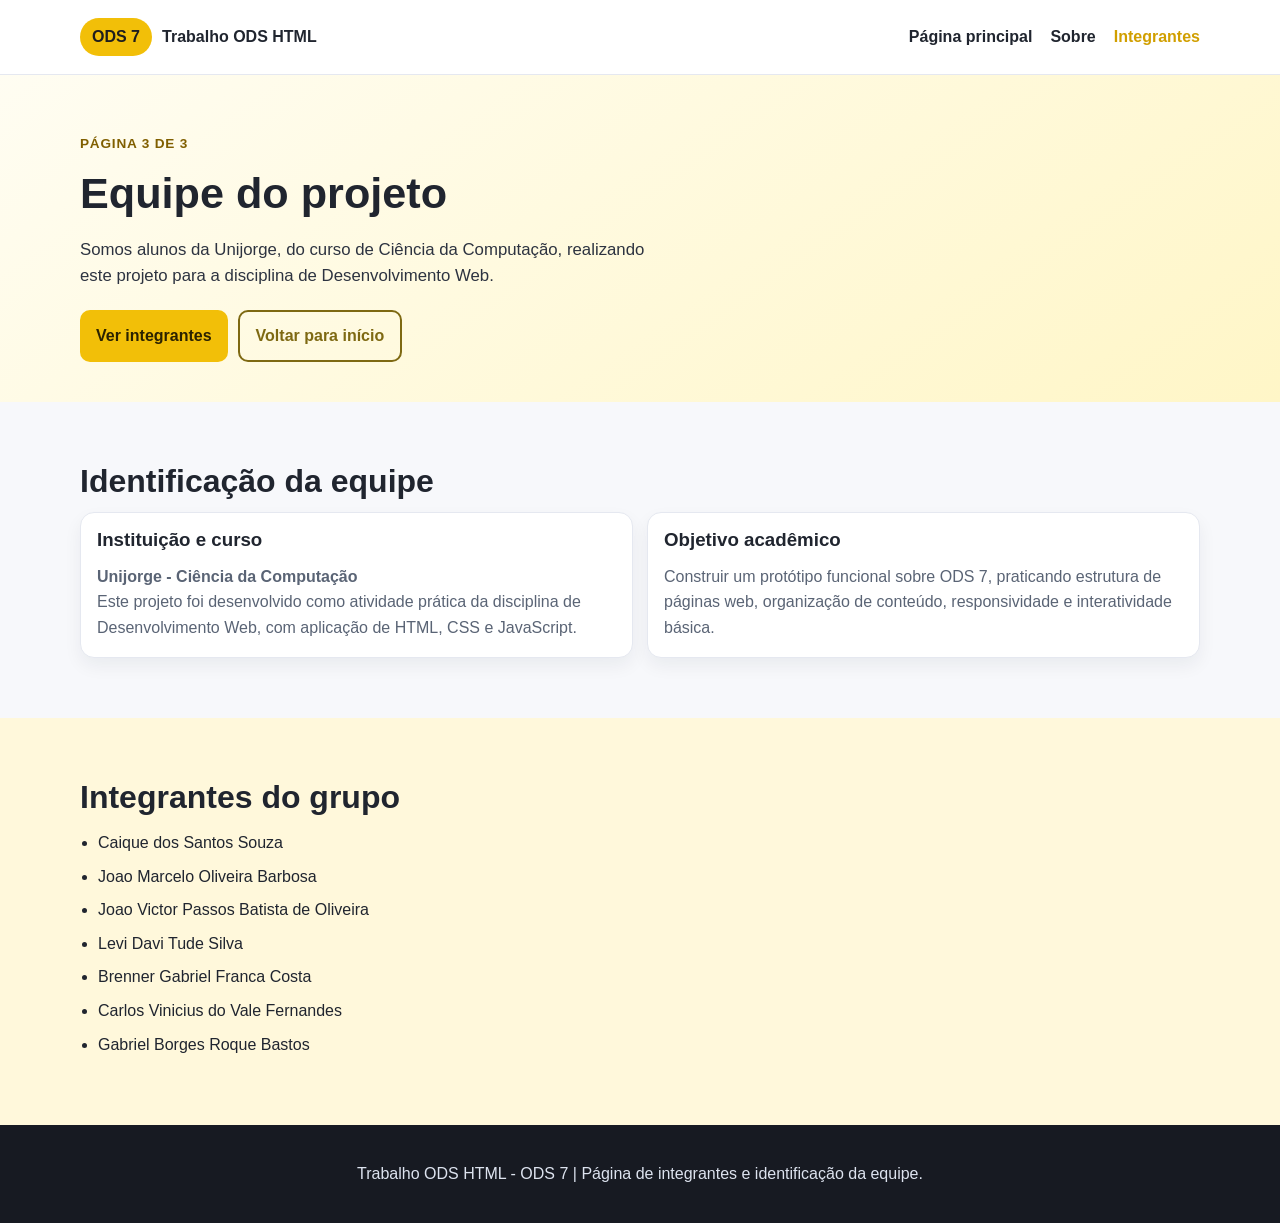
<file: integrantes.html>
<!doctype html>
<html lang="pt-BR">
<head>
  <meta charset="UTF-8" />
  <meta name="viewport" content="width=device-width, initial-scale=1.0" />
  <title>Integrantes - Trabalho ODS HTML</title>
  <meta
    name="description"
    content="Página de integrantes do projeto ODS 7 desenvolvido por alunos da Unijorge."
  />
  <link rel="stylesheet" href="style.css" />
  <script src="script.js" defer></script>
</head>
<body>
  <a class="skip-link" href="#conteudo">Pular para o conteúdo</a>

  <header class="site-header" id="topo">
    <div class="container nav-wrap">
      <a class="brand" href="index.html">
        <span class="brand-badge">ODS 7</span>
        <span class="brand-text">Trabalho ODS HTML</span>
      </a>

      <button class="nav-toggle" id="nav-toggle" aria-controls="site-nav" aria-expanded="false">
        <span class="sr-only">Abrir menu</span>
        <span></span><span></span><span></span>
      </button>

      <nav class="site-nav" id="site-nav" aria-label="Menu principal">
        <ul>
          <li><a href="index.html">Página principal</a></li>
          <li><a href="sobre.html">Sobre</a></li>
          <li><a class="is-active" href="integrantes.html">Integrantes</a></li>
        </ul>
      </nav>
    </div>
  </header>

  <main id="conteudo">
    <section class="hero reveal page-hero">
      <div class="container hero-grid">
        <div>
          <p class="eyebrow">Página 3 de 3</p>
          <h1>Equipe do projeto</h1>
          <p class="hero-text">
            Somos alunos da Unijorge, do curso de Ciência da Computação, realizando este projeto para a
            disciplina de Desenvolvimento Web.
          </p>
          <div class="hero-actions">
            <a class="btn btn-primary" href="#lista">Ver integrantes</a>
            <a class="btn btn-outline" href="index.html">Voltar para início</a>
          </div>
        </div>
      </div>
    </section>

    <section class="section reveal" id="curso">
      <div class="container">
        <h2>Identificação da equipe</h2>
        <div class="cards two">
          <article class="card">
            <h3>Instituição e curso</h3>
            <p><strong>Unijorge - Ciência da Computação</strong></p>
            <p>
              Este projeto foi desenvolvido como atividade prática da disciplina de Desenvolvimento Web, com aplicação
              de HTML, CSS e JavaScript.
            </p>
          </article>
          <article class="card">
            <h3>Objetivo acadêmico</h3>
            <p>
              Construir um protótipo funcional sobre ODS 7, praticando estrutura de páginas web, organização de
              conteúdo, responsividade e interatividade básica.
            </p>
          </article>
        </div>
      </div>
    </section>

    <section class="section section-alt reveal" id="lista">
      <div class="container">
        <h2>Integrantes do grupo</h2>
        <ul class="members">
          <li>Caique dos Santos Souza</li>
          <li>Joao Marcelo Oliveira Barbosa</li>
          <li>Joao Victor Passos Batista de Oliveira</li>
          <li>Levi Davi Tude Silva</li>
          <li>Brenner Gabriel Franca Costa</li>
          <li>Carlos Vinicius do Vale Fernandes</li>
          <li>Gabriel Borges Roque Bastos</li>
        </ul>
      </div>
    </section>
  </main>

  <footer class="site-footer">
    <div class="container">
      <p>Trabalho ODS HTML - ODS 7 | Página de integrantes e identificação da equipe.</p>
    </div>
  </footer>

  <button id="to-top" class="to-top" aria-label="Voltar ao topo">↑</button>
</body>
</html>
</file>
<file: style.css>
:root {
  --bg: #f7f8fb;
  --surface: #ffffff;
  --surface-alt: #fff8db;
  --text: #20252f;
  --muted: #5a6475;
  --accent: #f2bf08;
  --accent-dark: #d19f00;
  --border: #e5e8f0;
  --shadow: 0 14px 36px rgba(15, 27, 58, 0.1);
}

* {
  box-sizing: border-box;
}

html {
  scroll-behavior: smooth;
}

body {
  margin: 0;
  font-family: "Segoe UI", Tahoma, Geneva, Verdana, sans-serif;
  color: var(--text);
  background: var(--bg);
  line-height: 1.6;
}

img {
  max-width: 100%;
  display: block;
}

.container {
  width: min(1120px, 92%);
  margin: 0 auto;
}

.skip-link {
  position: absolute;
  left: -999px;
  top: 12px;
  background: #000;
  color: #fff;
  padding: 10px 14px;
  border-radius: 8px;
  z-index: 9999;
}

.skip-link:focus {
  left: 12px;
}

.site-header {
  position: sticky;
  top: 0;
  z-index: 1000;
  background: rgba(255, 255, 255, 0.96);
  backdrop-filter: blur(8px);
  border-bottom: 1px solid var(--border);
}

.nav-wrap {
  display: flex;
  align-items: center;
  justify-content: space-between;
  min-height: 74px;
  gap: 12px;
}

.brand {
  text-decoration: none;
  color: inherit;
  display: flex;
  align-items: center;
  gap: 10px;
}

.brand-badge {
  background: var(--accent);
  color: #1e1e1e;
  font-weight: 800;
  border-radius: 999px;
  padding: 6px 12px;
}

.brand-text {
  font-weight: 700;
}

.site-nav ul {
  display: flex;
  list-style: none;
  padding: 0;
  margin: 0;
  gap: 18px;
}

.site-nav a {
  text-decoration: none;
  color: var(--text);
  font-weight: 600;
  transition: color 120ms ease;
}

.site-nav a.is-active,
.site-nav a[aria-current="page"],
.site-nav a:hover,
.site-nav a:focus {
  color: var(--accent-dark);
}

.nav-toggle {
  display: none;
  border: 1px solid var(--border);
  background: #fff;
  border-radius: 10px;
  width: 46px;
  height: 42px;
  cursor: pointer;
}

.nav-toggle span {
  display: block;
  width: 22px;
  height: 2px;
  margin: 4px auto;
  background: #2b3140;
}

.sr-only {
  position: absolute;
  width: 1px;
  height: 1px;
  padding: 0;
  margin: -1px;
  overflow: hidden;
  clip: rect(0, 0, 0, 0);
  white-space: nowrap;
  border: 0;
}

.hero {
  padding: 56px 0 40px;
  background: linear-gradient(145deg, #fffdf2, #fff6c7);
}

.page-hero {
  padding-top: 44px;
}

.hero-grid {
  display: grid;
  grid-template-columns: 1.2fr 1fr;
  gap: 28px;
  align-items: center;
}

.eyebrow {
  font-size: 0.85rem;
  font-weight: 800;
  letter-spacing: 0.8px;
  text-transform: uppercase;
  color: #805f00;
}

h1,
h2,
h3 {
  margin: 0 0 12px;
  line-height: 1.2;
}

h1 {
  font-size: clamp(1.8rem, 4vw, 2.7rem);
}

h2 {
  font-size: clamp(1.4rem, 2.8vw, 2rem);
}

.hero-text {
  color: #2d3340;
  font-size: 1.05rem;
  max-width: 65ch;
}

.hero-actions {
  margin-top: 20px;
  display: flex;
  flex-wrap: wrap;
  gap: 10px;
}

.btn {
  display: inline-flex;
  align-items: center;
  justify-content: center;
  text-decoration: none;
  font-weight: 700;
  border-radius: 10px;
  padding: 11px 16px;
}

.btn-primary {
  background: var(--accent);
  color: #2b2200;
}

.btn-primary:hover,
.btn-primary:focus {
  background: var(--accent-dark);
}

.btn-outline {
  border: 2px solid #7e6912;
  color: #7e6912;
}

.btn-outline:hover,
.btn-outline:focus {
  background: rgba(126, 105, 18, 0.08);
}

.hero-image {
  background: #fff;
  border: 1px solid var(--border);
  border-radius: 16px;
  overflow: hidden;
  box-shadow: var(--shadow);
}

.hero-image figcaption {
  padding: 10px 12px;
  font-size: 0.9rem;
  color: var(--muted);
}

.section {
  padding: 60px 0;
}

.section-intro {
  margin: 0 0 18px;
  color: var(--muted);
  max-width: 75ch;
}

.section-alt {
  background: var(--surface-alt);
}

.cards {
  display: grid;
  gap: 14px;
}

.cards.two {
  grid-template-columns: repeat(2, minmax(0, 1fr));
}

.cards.three {
  grid-template-columns: repeat(3, minmax(0, 1fr));
}

.energy-grid {
  grid-template-columns: repeat(5, minmax(0, 1fr));
}

.energy-tabs {
  margin-bottom: 16px;
}

.energy-tab {
  border: 1px solid var(--border);
  background: #fff;
  width: 100%;
  text-align: left;
  cursor: pointer;
  transition: transform 120ms ease, border-color 120ms ease, box-shadow 120ms ease;
}

.energy-tab:hover,
.energy-tab:focus {
  border-color: #c9d2e5;
  transform: translateY(-2px);
}

.energy-tab.is-active {
  border-color: #e6b200;
  background: #fff9df;
  box-shadow: 0 12px 24px rgba(15, 27, 58, 0.12);
}

.energy-tab-title {
  display: block;
  font-size: 1.05rem;
  font-weight: 800;
  margin-bottom: 2px;
}

.energy-tab-desc {
  display: block;
  color: var(--muted);
  font-size: 0.95rem;
}

.energy-panels {
  padding: 20px;
}

.energy-panel {
  display: none;
}

.energy-panel.is-active {
  display: block;
  animation: energyFade 180ms ease;
}

.energy-panel h3 {
  margin-bottom: 10px;
}

.energy-panel p {
  margin: 0 0 10px;
  color: var(--muted);
}

.energy-points {
  margin: 0 0 14px;
  padding-left: 18px;
}

.energy-points li {
  margin-bottom: 6px;
}

.energy-gallery {
  margin-top: 12px;
  display: grid;
  grid-template-columns: repeat(2, minmax(0, 1fr));
  gap: 12px;
}

.energy-gallery figure {
  margin: 0;
  border: 1px solid var(--border);
  border-radius: 12px;
  overflow: hidden;
  background: #fff;
}

.energy-gallery figcaption {
  padding: 8px 10px;
  color: var(--muted);
  font-size: 0.88rem;
}

.card {
  background: var(--surface);
  border: 1px solid var(--border);
  border-radius: 14px;
  padding: 16px;
  box-shadow: 0 8px 18px rgba(16, 27, 52, 0.06);
}

.card p {
  margin: 0;
  color: var(--muted);
}

.check-list,
.tips,
.members {
  margin: 14px 0 0;
  padding-left: 18px;
}

.check-list li,
.tips li,
.members li {
  margin-bottom: 8px;
}

.gallery {
  display: grid;
  grid-template-columns: repeat(3, minmax(0, 1fr));
  gap: 14px;
}

.gallery figure {
  margin: 0;
  border: 1px solid var(--border);
  border-radius: 14px;
  overflow: hidden;
  background: #fff;
}

.gallery figcaption {
  padding: 10px;
  font-size: 0.9rem;
  color: var(--muted);
}

.site-footer {
  background: #171a22;
  color: #dde3ef;
  padding: 20px 0;
  text-align: center;
}

.to-top {
  position: fixed;
  right: 16px;
  bottom: 16px;
  border: none;
  width: 44px;
  height: 44px;
  border-radius: 999px;
  background: var(--accent);
  color: #2b2200;
  font-size: 1.2rem;
  font-weight: 800;
  cursor: pointer;
  opacity: 0;
  transform: translateY(10px);
  pointer-events: none;
  transition: opacity 160ms ease, transform 160ms ease;
}

.to-top.visible {
  opacity: 1;
  transform: translateY(0);
  pointer-events: auto;
}

.reveal {
  opacity: 0;
  transform: translateY(20px);
  transition: opacity 500ms ease, transform 500ms ease;
}

.reveal.is-visible {
  opacity: 1;
  transform: translateY(0);
}

@keyframes energyFade {
  from {
    opacity: 0;
    transform: translateY(6px);
  }
  to {
    opacity: 1;
    transform: translateY(0);
  }
}

@media (max-width: 980px) {
  .hero-grid,
  .cards.two,
  .cards.three,
  .energy-grid,
  .energy-gallery,
  .gallery {
    grid-template-columns: 1fr 1fr;
  }
}

@media (max-width: 760px) {
  .nav-toggle {
    display: block;
  }

  .site-nav {
    position: absolute;
    top: 74px;
    left: 0;
    right: 0;
    background: #fff;
    border-bottom: 1px solid var(--border);
    max-height: 0;
    overflow: hidden;
    transition: max-height 180ms ease;
  }

  .site-nav ul {
    flex-direction: column;
    gap: 0;
    padding: 8px 0;
  }

  .site-nav a {
    display: block;
    padding: 10px 4%;
  }

  .site-nav.open {
    max-height: 340px;
  }

  .hero-grid,
  .cards.two,
  .cards.three,
  .energy-grid,
  .energy-gallery,
  .gallery {
    grid-template-columns: 1fr;
  }
}
</file>
